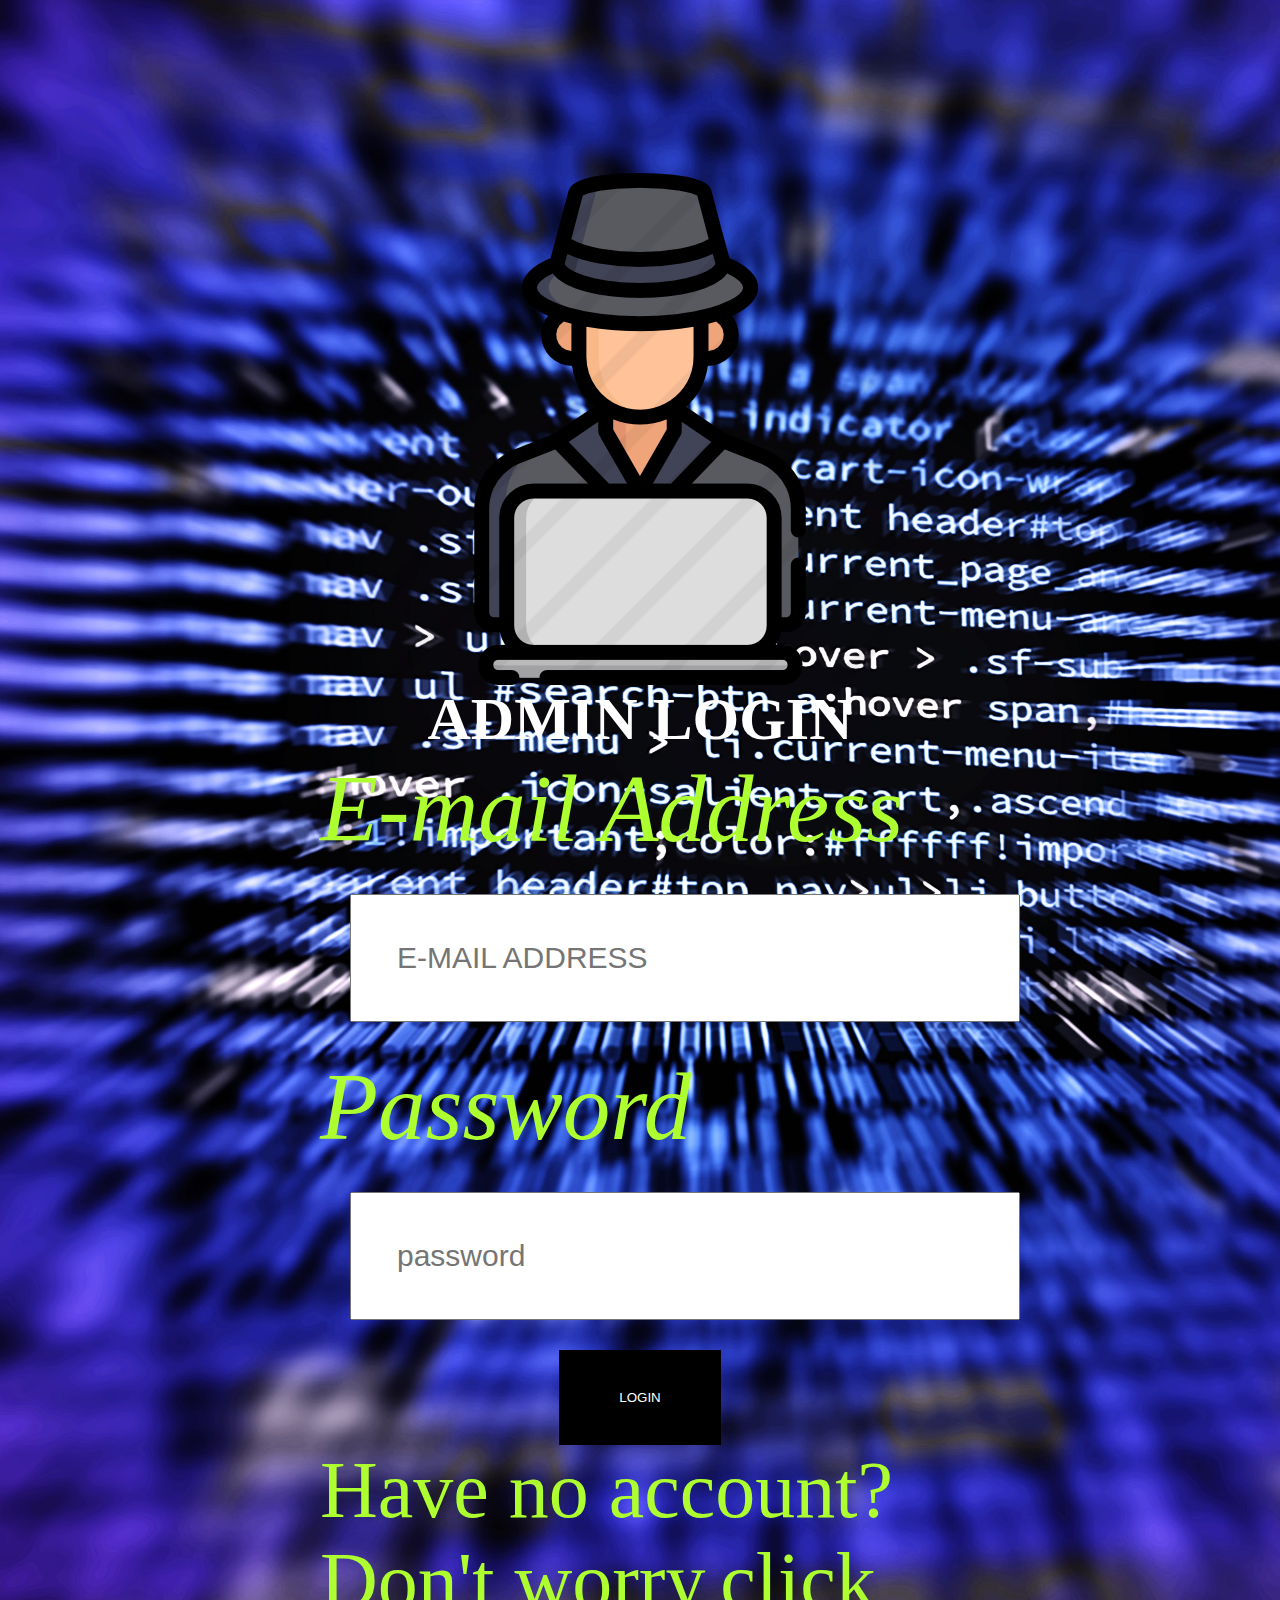
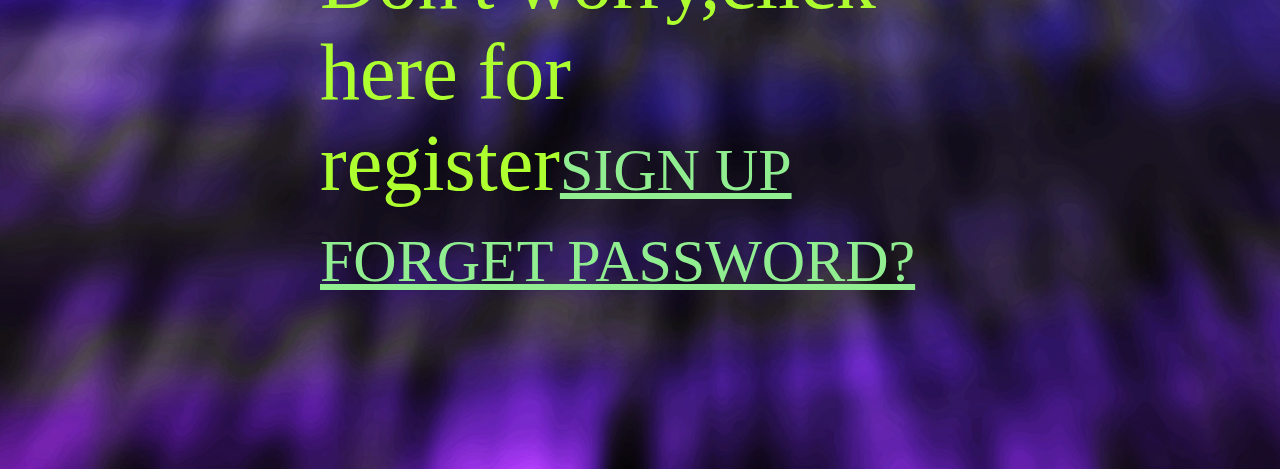
<file: index.html>
<!DOCTYPE html>
<html>
		<head>
			<title>ADMIN_LOGIN</title>
			<link rel="stylesheet" type="text/css" href="css/style.css">
		</head>
			<body>
				<div class="container">
					<div class="login-form">
						<img src="img/hacker.png">
						<h1>admin login</h1>
						<form>
							<span class="frm">E-mail Address</span>
							<input type="emai" name="" placeholder="E-MAIL ADDRESS" class="dash">
							<span class="frm">Password</span>
							<input type="password" name="" placeholder="password" class="dash">
							<input type="submit" value="Login" class="btn" title="Click">
						</form>
						<span>Have no account? Don't worry,click here for register</span><a href="signup.html">SIGN UP</a><br><br>
						<a href="forget.html">FORGET PASSWORD?</a>


					</div>
					

				</div>
				

			</body>
</html>
</file>
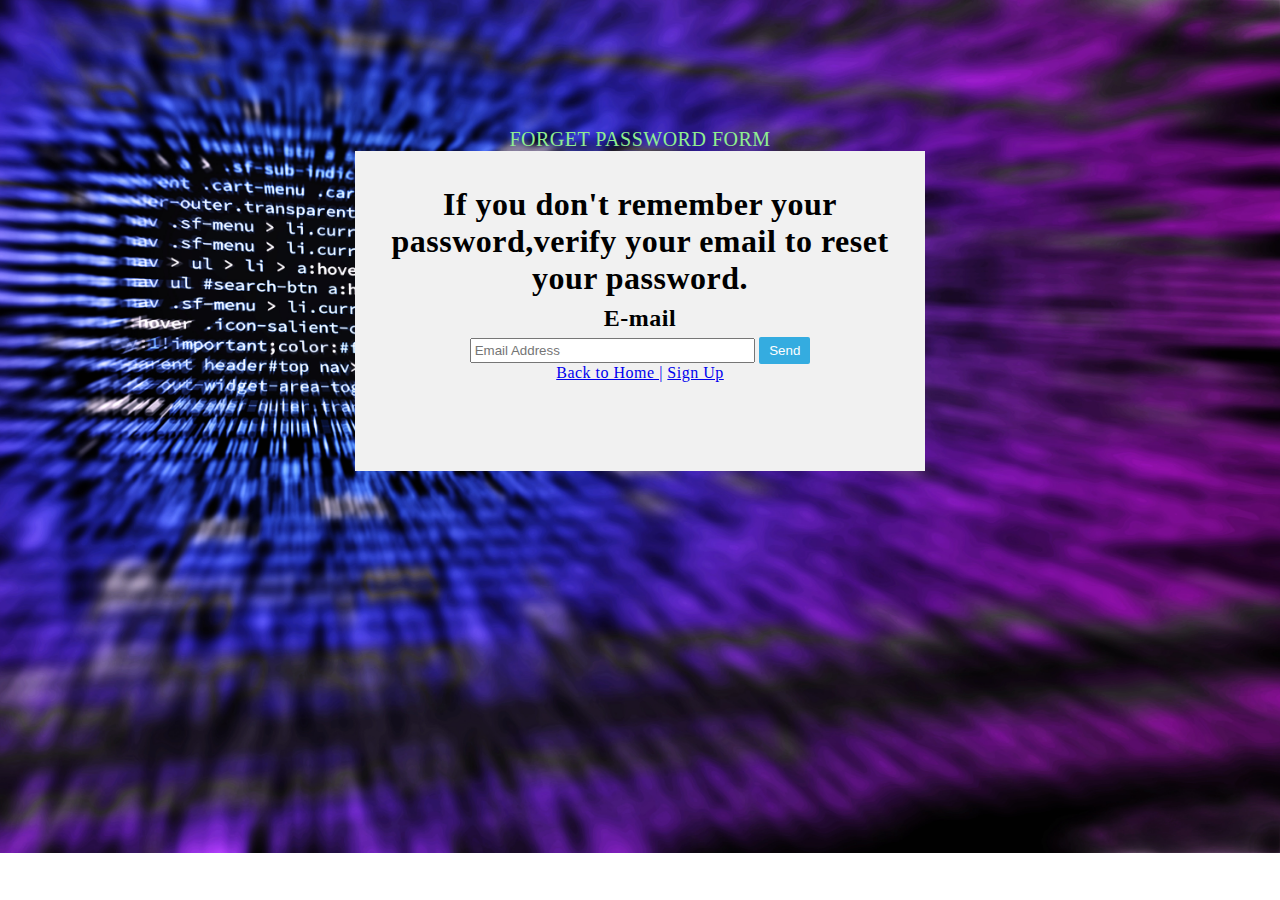
<file: forget.html>
<!DOCTYPE html>
<html>
<head>
	<title>Verify Your Email</title>
	<link rel="stylesheet" type="text/css" href="forgets.css">
</head>
	<body>

		<div class="container"> <!--container-->
			<p> FORGET PASSWORD FORM</p>
			<div class="form">
			<h1>If you don't remember your password,verify your email to reset your password.</h1>
				<form>
					<h2>E-mail</h2><!--box-->
					<input type="text" name="" placeholder="Email Address" class="box">
					<input type="submit" value="Send" title="Verification Code" class="btn">
				</form>
				<div class="link"><!--links-->
				<a href="index.html">Back to Home |</a>
                <a href="signUp.html">Sign Up</a>
					
				</div>
			</div>
			
		</div>

	</body>
</html>
</file>
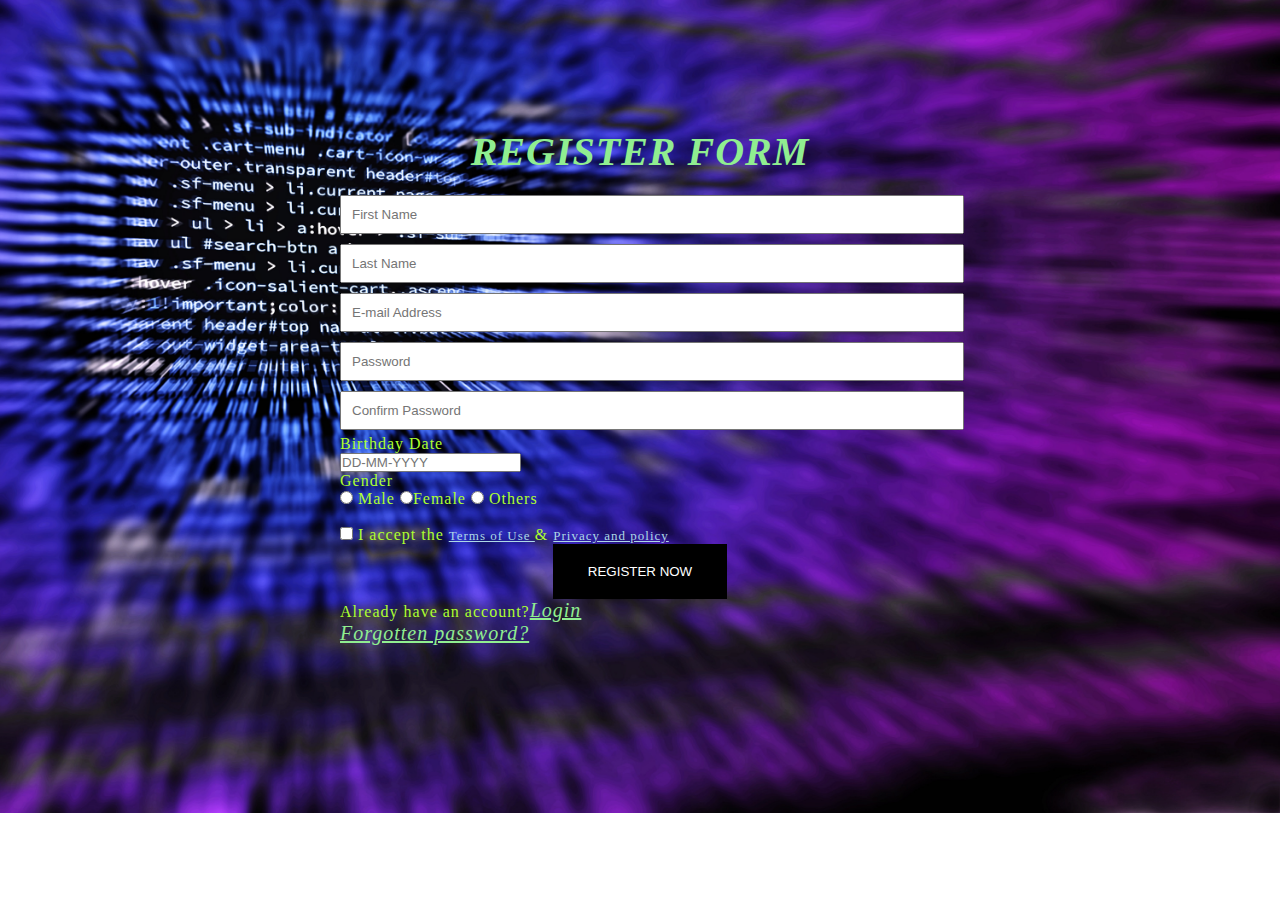
<file: signup.html>
<!DOCTYPE html>
<html>
<head>
	<title>SIGN UP</title>
	<link rel="stylesheet" type="text/css" href="signups.css">
</head>
		<body>
			<div class="container">
				<div class="signup">
					<h1><em>Register Form</em></h1>
						<div class="signup-form">
						<input type="text" name="" placeholder="First Name" class="gaps"><br>
						<input type="text" name="" placeholder="Last Name" class="gaps"><br>
							<input type="text" name="" placeholder="E-mail Address" class="gaps"><br>
							<input type="password" name="" placeholder="Password" class="gaps"><br>
							<input type="password" name="" placeholder="Confirm Password" class="gaps"><br>
							<p>Birthday Date</p>
							<input type="text" name="" placeholder="DD-MM-YYYY">
							<p>Gender</p>
	            <input type="radio" name="gender"> <span>Male</span> 
	            <input type="radio" name="gender"><span>Female</span>
	            <input type="radio" name="gender"> <span>Others</span><br><br>
	            <input type="checkbox" name=""><span> I accept the <a href="#" class="color"> Terms of Use </a> & <a href="#"
	            	class="color"> Privacy and policy</a></span>
						</div>
					<div>
						<input type="submit" value="Register Now" class="btn">
					</div>
					<div>
           <span>Already have an account?<a class="site" href="index.html">Login</a></span> <br>
           <a class="site" href="forget.html">Forgotten password?</a>
       </div>
					
				</div>
			</div>

		</body>
</html>
</file>
<file: css/style.css>
body {
		background:url(../img/bg.jpg);	
		background-repeat: no-repeat;
		background-size: cover;
	
	}
	.container{
    
    height: 40%;
    width: 50%;
    margin: 10% auto;
    color: #2d3436;
    border-radius: 10px;
    padding: 45px;
    display: block;
    background-color: transparent;

	}
	*{
					padding: 0px;
					margin: 0px;
				}
				.login-form img {
					margin: 0 auto;
					display: block;
					
				}
				.login-form  h1{

					font-size: 60px;
					text-align: center;
					text-transform: uppercase; 
					color: white;

				}

				.login-form span{
					font-size: 80px;
					color: greenyellow;
				}

				.login-form a{

					font-size: 60px;
					color: lightgreen;
				}
				.login-form span[class="frm"] {
					font-size: 95px;
					color: greenyellow;
					font-style: italic;
				}



				.dash{ 
					padding: 45px;
					width: 90%;
					margin: 30px;
					font-size: 30px;


				}
				.btn{
					margin: 0 auto;
					display: block;
					padding: 40px 60px ;
					background-color: black;
					color: white;
					border: none;
					text-transform: uppercase;
					transition: .456s ease;
					-webkit-transition: .456s ease;
					-o-transition: .5s ease;
					-moz-transition: .5s ease;
					

				}
				.btn:hover {
					box-shadow: 5px 10px 10px tomato;
					cursor: pointer;

				}
</file>
<file: forgets.css>
*{
	margin: 0px;
	padding: 0px;
}

	body{
			background:url(img/bg.jpg);
			background-repeat: no-repeat;
			background-size: cover;
			letter-spacing: .5px;
			text-decoration: none;

	}
	.container{
		text-align: center;
		margin: 10% auto;

	}
	.container p{
		font-size: 20px;
		color: lightgreen;
	}
	.form{
    width: 500px;
    height: 250px;
    background-color: #f1f1f1;
    margin: 0 auto;
    padding: 35px;

	}

	.form h2{
		margin: 5px;
		padding-top: 3px;
	}

	.box{
		padding: 3px;
		width: 55%;
	}

	.btn{  padding: 6px 10px;
    border: 1px #000000ad;
    background-color: #34ace0;
    color: #fff;
    border-radius: 2px;
    transition: .6s ease;

	}
	.btn:hover{
    border: none;
    color: purple;
    box-shadow: 5px 4px 2px dodgerblue;
    cursor: pointer;
}
</file>
<file: signups.css>
*{
	margin: 0px;
	padding: 0px;
}
	body{
		background:url(img/bg.jpg); 
		background-repeat: no-repeat;
		background-size: cover;
		text-decoration: none;
		letter-spacing: 1px;
		background-position: center;

	}
	.container{
    width: 600px;
    margin: 10% auto;
 
	}
	.signup h1 {
	
		text-align: center;
			
		color: lightgreen;
			
		text-transform: uppercase;
			
		font-size: 40px;
			
		padding: 0px 0px 15px;
	}

		.signup-form{

			margin: 0 auto;

}

			.gaps{

			width: 100%;

			margin: 5px 0px;

			padding: 10px;

			}
			.signup-form p,span{
				    color: greenyellow;

			}
			
				

				.color {
					color: lightblue;
					font-size: 13px;
				}


				.btn{
					
					margin: 0 auto;
					display: block;
					padding: 20px 35px ;
					background-color: black;
					color: white;
					border: none;
					text-transform: uppercase;
					transition: .456s ease;
					-webkit-transition: .456s ease;
					-o-transition: .5s ease;
					-moz-transition: .5s ease;
				}
				.btn:hover {
					box-shadow: 5px 10px 10px tomato;
					cursor: pointer;

				}
				
				.site{
					color: lightgreen;
					font-size: 20px;
					font-style: italic;
				}
</file>
